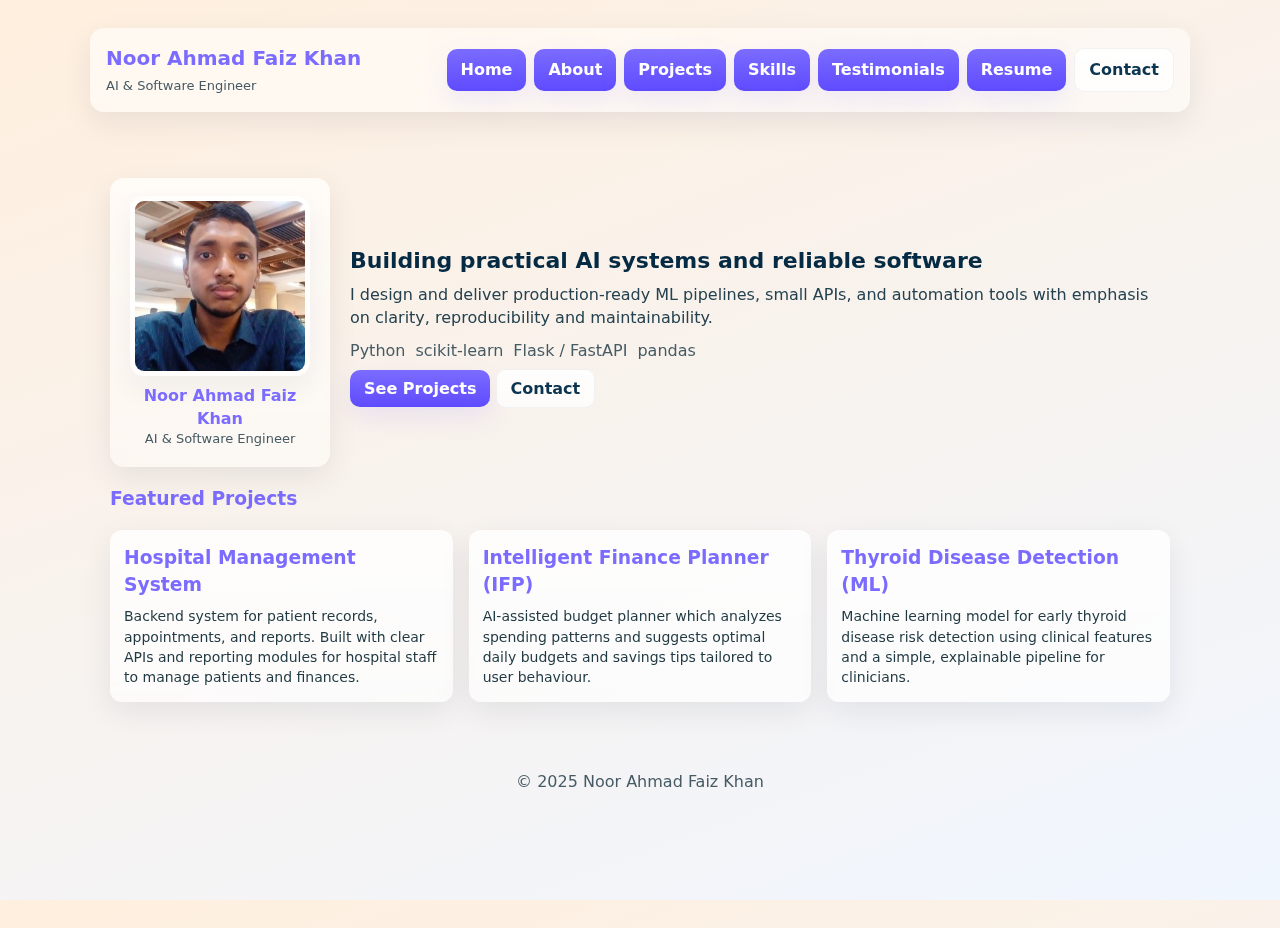
<file: index.html>
<!DOCTYPE html>
<html lang="en">
<head>
  <meta charset="utf-8" />
  <meta name="viewport" content="width=device-width, initial-scale=1" />
  <title>Noor Ahmad — Home</title>
  <link rel="stylesheet" href="style.css">
</head>
<body>

  <header class="site-header container">
    <div class="brand">
      <div class="name">Noor Ahmad Faiz Khan</div>
      <div class="role">AI & Software Engineer</div>
    </div>

    <nav class="nav">
      <a class="btn" href="index.html">Home</a>
      <a class="btn" href="about.html">About</a>
      <a class="btn" href="projects.html">Projects</a>
      <a class="btn" href="skills.html">Skills</a>
      <a class="btn" href="testimonials.html">Testimonials</a>
      <a class="btn" href="resume.pdf" download>Resume</a>
      <a class="btn secondary" href="contact.html">Contact</a>
    </nav>
  </header>

  <main class="container">
    <section class="hero">
      <div class="card-hero">
        <img src="me.jpg" alt="Noor Ahmad photo" class="photo">
        <div style="height:8px"></div>
        <div style="font-weight:800; color:var(--accent-1)">Noor Ahmad Faiz Khan</div>
        <div style="color:var(--muted); font-size:13px">AI & Software Engineer</div>
      </div>

      <div class="hero-right">
        <h2>Building practical AI systems and reliable software</h2>
        <p class="lead">I design and deliver production-ready ML pipelines, small APIs, and automation tools with emphasis on clarity, reproducibility and maintainability.</p>

        <ul class="quick-list">
          <li>Python</li><li>scikit-learn</li><li>Flask / FastAPI</li><li>pandas</li>
        </ul>

        <div style="margin-top:14px">
          <a class="btn" href="projects.html">See Projects</a>
          <a class="btn secondary" href="contact.html">Contact</a>
        </div>
      </div>
    </section>

    <section style="margin-top:18px">
      <h3 style="color:var(--accent-1)">Featured Projects</h3>
      <div class="grid">
        <article class="card">
          <h3>Hospital Management System</h3>
          <p>Backend system for patient records, appointments, and reports. Built with clear APIs and reporting modules for hospital staff to manage patients and finances.</p>
        </article>

        <article class="card">
          <h3>Intelligent Finance Planner (IFP)</h3>
          <p>AI-assisted budget planner which analyzes spending patterns and suggests optimal daily budgets and savings tips tailored to user behaviour.</p>
        </article>

        <article class="card">
          <h3>Thyroid Disease Detection (ML)</h3>
          <p>Machine learning model for early thyroid disease risk detection using clinical features and a simple, explainable pipeline for clinicians.</p>
        </article>
      </div>
    </section>

  </main>

  <footer class="site-footer container">
    <p>© 2025 Noor Ahmad Faiz Khan</p>
  </footer>

</body>
</html>
</file>
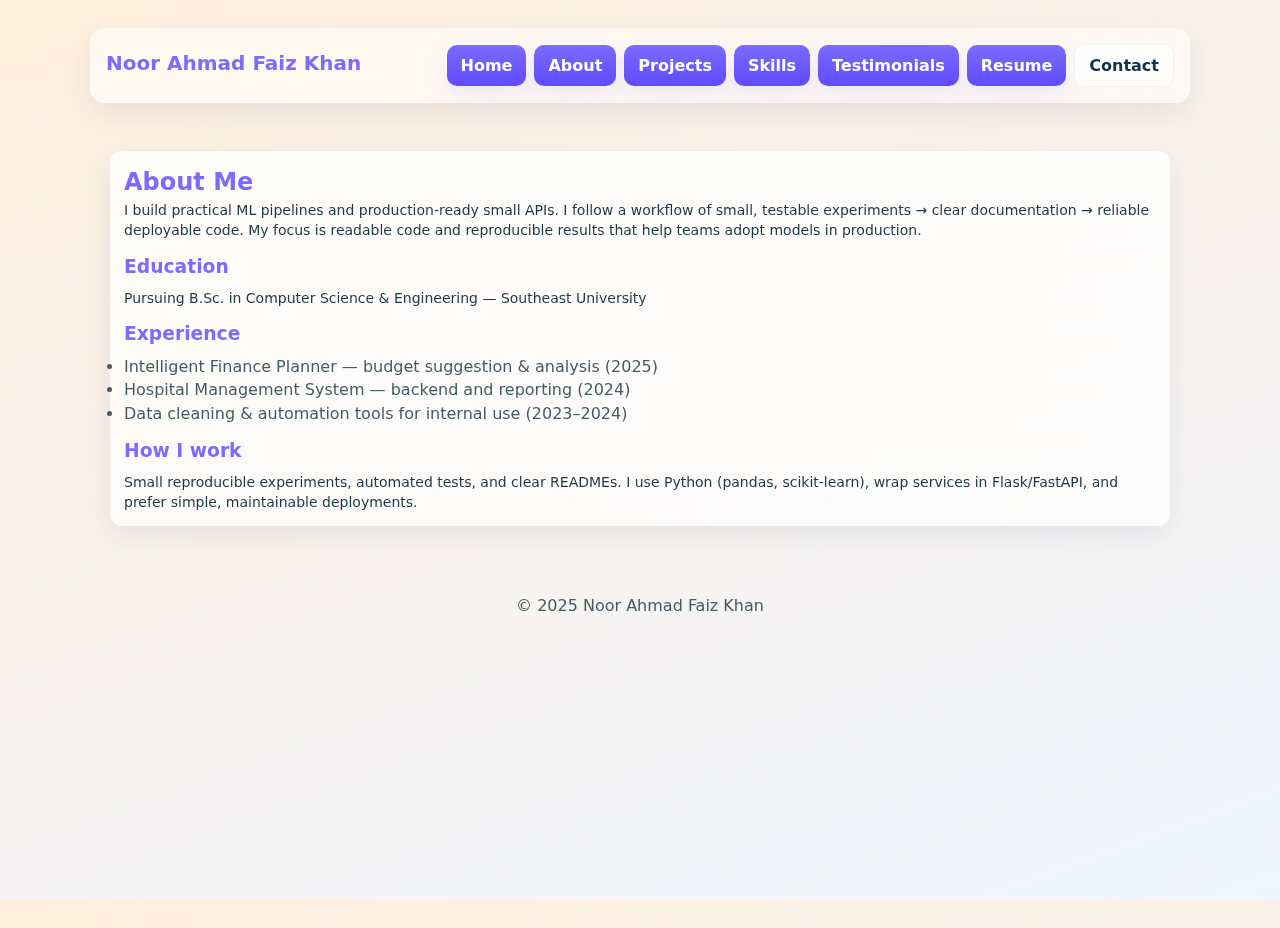
<file: about.html>
<!DOCTYPE html>
<html lang="en">
<head>
  <meta charset="utf-8" />
  <meta name="viewport" content="width=device-width, initial-scale=1" />
  <title>Noor Ahmad — About</title>
  <link rel="stylesheet" href="style.css">
</head>
<body>

  <header class="site-header container">
    <div class="brand">
      <div class="name">Noor Ahmad Faiz Khan</div>
      <div class="role"></div>
    </div>

    <nav class="nav">
      <a class="btn" href="index.html">Home</a>
      <a class="btn" href="about.html">About</a>
      <a class="btn" href="projects.html">Projects</a>
      <a class="btn" href="skills.html">Skills</a>
      <a class="btn" href="testimonials.html">Testimonials</a>
      <a class="btn" href="resume.pdf" download>Resume</a>
      <a class="btn secondary" href="contact.html">Contact</a>
    </nav>
  </header>

  <main class="container">
    <section class="card">
      <h2 style="color:var(--accent-1)">About Me</h2>
      <p>I build practical ML pipelines and production-ready small APIs. I follow a workflow of small, testable experiments → clear documentation → reliable deployable code. My focus is readable code and reproducible results that help teams adopt models in production.</p>

      <h3 style="margin-top:12px">Education</h3>
      <p>Pursuing B.Sc. in Computer Science & Engineering — Southeast University</p>

      <h3 style="margin-top:12px">Experience</h3>
      <ul style="margin-top:8px; color:var(--muted)">
        <li>Intelligent Finance Planner — budget suggestion & analysis (2025)</li>
        <li>Hospital Management System — backend and reporting (2024)</li>
        <li>Data cleaning & automation tools for internal use (2023–2024)</li>
      </ul>

      <h3 style="margin-top:12px">How I work</h3>
      <p>Small reproducible experiments, automated tests, and clear READMEs. I use Python (pandas, scikit-learn), wrap services in Flask/FastAPI, and prefer simple, maintainable deployments.</p>
    </section>

  </main>

  <footer class="site-footer container">
    <p>© 2025 Noor Ahmad Faiz Khan</p>
  </footer>
</body>
</html>
</file>
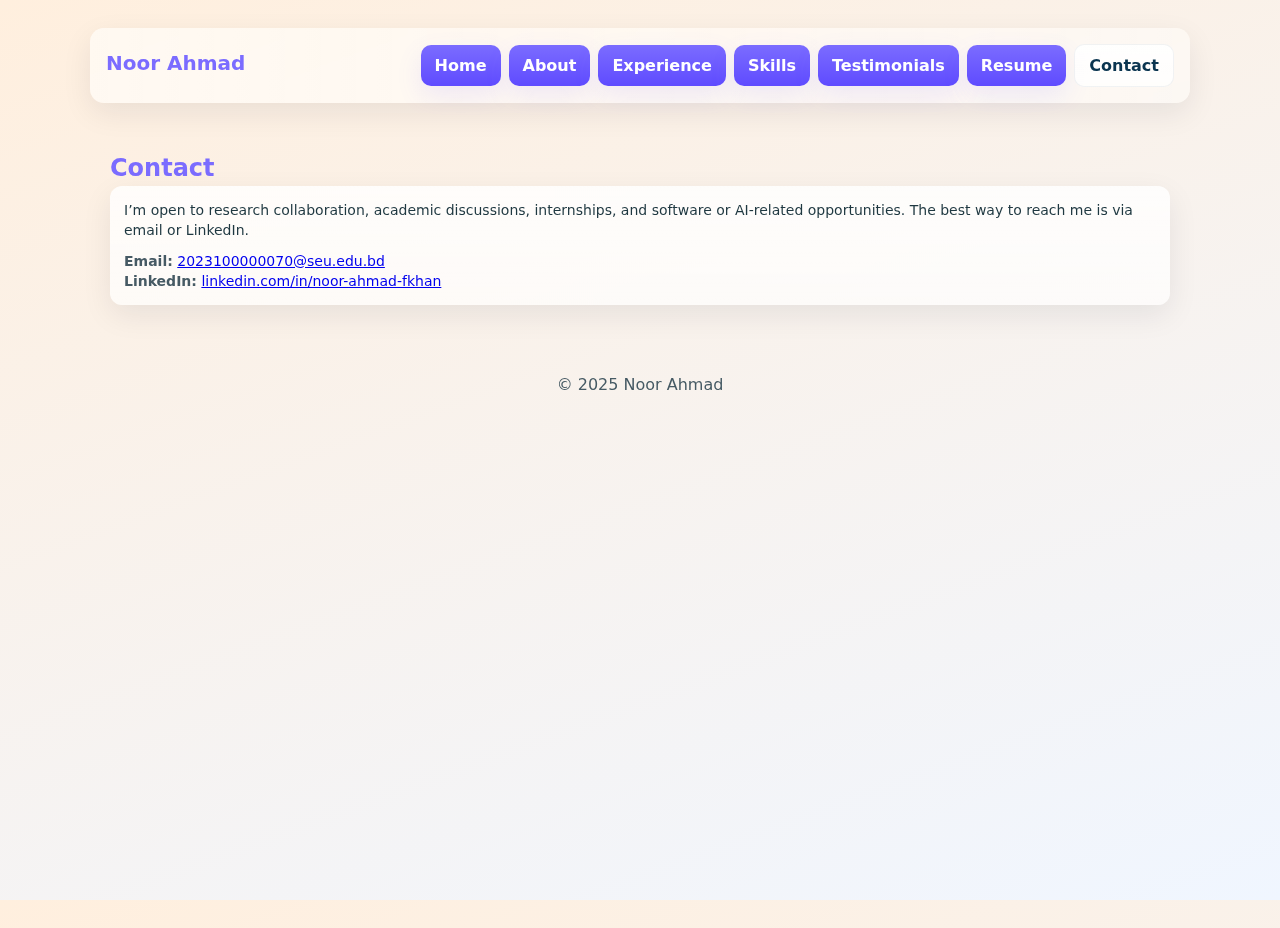
<file: contact.html>
<!DOCTYPE html>
<html lang="en">
<head>
  <meta charset="utf-8" />
  <meta name="viewport" content="width=device-width, initial-scale=1" />
  <title>Noor Ahmad — Contact</title>
  <link rel="stylesheet" href="style.css">
</head>
<body>

  <header class="site-header container">
    <div class="brand">
      <div class="name">Noor Ahmad</div>
      <div class="role"></div>
    </div>

    <nav class="nav">
      <a class="btn" href="index.html">Home</a>
      <a class="btn" href="about.html">About</a>
      <a class="btn" href="projects.html">Experience</a>
      <a class="btn" href="skills.html">Skills</a>
      <a class="btn" href="testimonials.html">Testimonials</a>
      <a class="btn" href="resume.pdf" download>Resume</a>
      <a class="btn secondary" href="contact.html">Contact</a>
    </nav>
  </header>

  <main class="container">
    <h2 style="color:var(--accent-1)">Contact</h2>

    <section class="card">
      <p class="lead">
        I’m open to research collaboration, academic discussions, internships, and software or AI-related opportunities.
        The best way to reach me is via email or LinkedIn.
      </p>

      <p style="color:var(--muted)">
        <strong>Email:</strong>
        <a class="link" href="mailto:2023100000070@seu.edu.bd">
          2023100000070@seu.edu.bd
        </a>
      </p>

      <p style="color:var(--muted)">
        <strong>LinkedIn:</strong>
        <a class="link" href="https://linkedin.com/in/noor-ahmad-fkhan" target="_blank">
          linkedin.com/in/noor-ahmad-fkhan
        </a>
      </p>
    </section>
  </main>

  <footer class="site-footer container">
    <p>© 2025 Noor Ahmad</p>
  </footer>

</body>
</html>
</file>
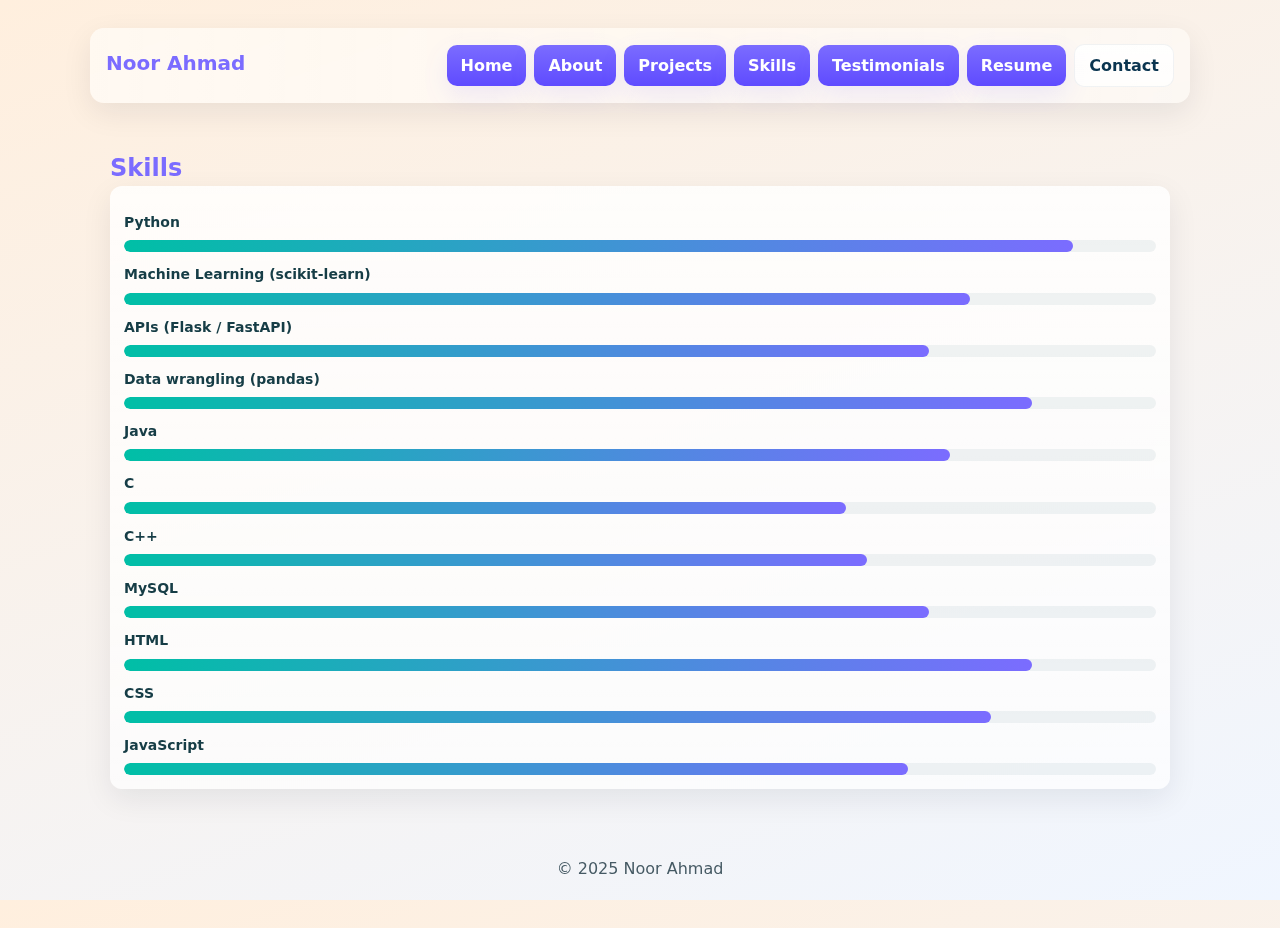
<file: skills.html>
<!DOCTYPE html>
<html lang="en">
<head>
  <meta charset="utf-8" />
  <meta name="viewport" content="width=device-width, initial-scale=1" />
  <title>Noor Ahmad — Skills</title>
  <link rel="stylesheet" href="style.css">
</head>
<body>
  <header class="site-header container">
    <div class="brand">
      <div class="name">Noor Ahmad</div>
      <div class="role"></div>
    </div>
    <nav class="nav">
      <a class="btn" href="index.html">Home</a>
      <a class="btn" href="about.html">About</a>
      <a class="btn" href="projects.html">Projects</a>
      <a class="btn" href="skills.html">Skills</a>
      <a class="btn" href="testimonials.html">Testimonials</a>
      <a class="btn" href="resume.pdf" download>Resume</a>
      <a class="btn secondary" href="contact.html">Contact</a>
    </nav>
  </header>

  <main class="container">
    <h2 style="color:var(--accent-1)">Skills</h2>

    <section class="card">
      <!-- Technical / Programming Skills -->
      <div class="skill"><div class="skill-name">Python</div><div class="skill-bar"><div class="skill-fill" style="width:92%"></div></div></div>
      <div class="skill"><div class="skill-name">Machine Learning (scikit-learn)</div><div class="skill-bar"><div class="skill-fill" style="width:82%"></div></div></div>
      <div class="skill"><div class="skill-name">APIs (Flask / FastAPI)</div><div class="skill-bar"><div class="skill-fill" style="width:78%"></div></div></div>
      <div class="skill"><div class="skill-name">Data wrangling (pandas)</div><div class="skill-bar"><div class="skill-fill" style="width:88%"></div></div></div>

      <!-- Newly added requested skills -->
      <div class="skill"><div class="skill-name">Java</div><div class="skill-bar"><div class="skill-fill" style="width:80%"></div></div></div>
      <div class="skill"><div class="skill-name">C</div><div class="skill-bar"><div class="skill-fill" style="width:70%"></div></div></div>
      <div class="skill"><div class="skill-name">C++</div><div class="skill-bar"><div class="skill-fill" style="width:72%"></div></div></div>
      <div class="skill"><div class="skill-name">MySQL</div><div class="skill-bar"><div class="skill-fill" style="width:78%"></div></div></div>
      <div class="skill"><div class="skill-name">HTML</div><div class="skill-bar"><div class="skill-fill" style="width:88%"></div></div></div>
      <div class="skill"><div class="skill-name">CSS</div><div class="skill-bar"><div class="skill-fill" style="width:84%"></div></div></div>
      <div class="skill"><div class="skill-name">JavaScript</div><div class="skill-bar"><div class="skill-fill" style="width:76%"></div></div></div>

      <!-- Soft skills removed per request -->
    </section>
  </main>

  <footer class="site-footer container">
    <p>© 2025 Noor Ahmad</p>
  </footer>
</body>
</html>
</file>
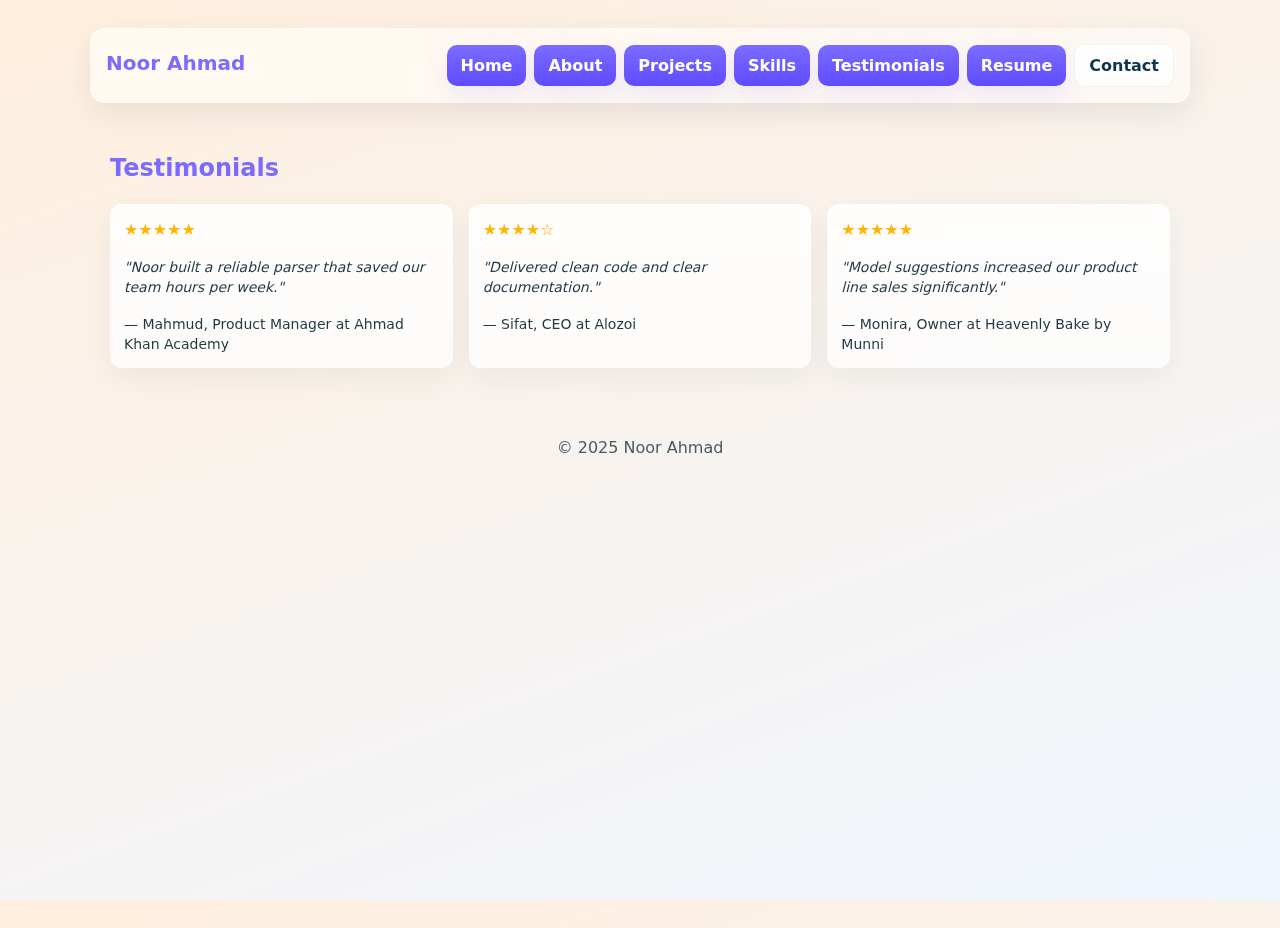
<file: testimonials.html>
<!DOCTYPE html>
<html lang="en">
<head>
  <meta charset="utf-8" />
  <meta name="viewport" content="width=device-width, initial-scale=1" />
  <title>Noor Ahmad — Testimonials</title>
  <link rel="stylesheet" href="style.css">
</head>
<body>
  <header class="site-header container">
    <div class="brand"><div class="name">Noor Ahmad</div><div class="role"></div></div>
    <nav class="nav">
      <a class="btn" href="index.html">Home</a>
      <a class="btn" href="about.html">About</a>
      <a class="btn" href="projects.html">Projects</a>
      <a class="btn" href="skills.html">Skills</a>
      <a class="btn" href="testimonials.html">Testimonials</a>
      <a class="btn" href="resume.pdf" download>Resume</a>
      <a class="btn secondary" href="contact.html">Contact</a>
    </nav>
  </header>

  <main class="container">
    <h2 style="color:var(--accent-1)">Testimonials</h2>

    <section class="grid">
      <article class="card review">
        <div class="stars">★★★★★</div>
        <p class="quote">"Noor built a reliable parser that saved our team hours per week."</p>
        <p class="who">— Mahmud, Product Manager at Ahmad Khan Academy</p>
      </article>

      <article class="card review">
        <div class="stars">★★★★☆</div>
        <p class="quote">"Delivered clean code and clear documentation."</p>
        <p class="who">— Sifat, CEO at Alozoi</p>
      </article>

      <article class="card review">
        <div class="stars">★★★★★</div>
        <p class="quote">"Model suggestions increased our product line sales significantly."</p>
        <p class="who">— Monira, Owner at Heavenly Bake by Munni</p>
      </article>
    </section>
  </main>

  <footer class="site-footer container">
    <p>© 2025 Noor Ahmad</p>
  </footer>
</body>
</html>
</file>
<file: style.css>
/* style.css — modern colorful glassmorphism theme */

/* -------- variables -------- */
:root{
  --bg-a: #ffefde;
  --bg-b: #f0f6ff;
  --accent-1: #7b6cff;   /* purple */
  --accent-2: #00bfa6;   /* teal */
  --accent-3: #ff6b6b;   /* coral */
  --muted: #465a64;
  --glass-weak: rgba(255,255,255,0.45);
  --glass-strong: rgba(255,255,255,0.70);
  --card-shadow: 0 10px 30px rgba(14,30,45,0.08);
  --radius: 14px;
  --maxw: 1100px;
  --pad: 20px;
}

/* ---- reset ---- */
*{ box-sizing:border-box; margin:0; padding:0; }
html,body{ height:100%; font-family: Inter, system-ui, -apple-system, Roboto, "Segoe UI", Arial; -webkit-font-smoothing:antialiased; }
body{
  background: linear-gradient(160deg,var(--bg-a),var(--bg-b));
  color: #062230;
  line-height:1.45;
}

/* container */
.container{ max-width:var(--maxw); margin:28px auto; padding:var(--pad); }

/* ---------- header (glass) ---------- */
.site-header{
  background: linear-gradient(90deg, rgba(255,255,255,0.6), rgba(255,255,255,0.48));
  border-radius: var(--radius);
  padding: 16px;
  box-shadow: var(--card-shadow);
  backdrop-filter: blur(8px) saturate(120%);
  display:flex;
  align-items:center;
  justify-content:space-between;
  gap:12px;
}
.brand{ display:flex; flex-direction:column; }
.brand .name{ font-size:20px; font-weight:800; color:var(--accent-1); }
.brand .role{ color:var(--muted); font-size:13px; margin-top:4px; }

/* nav buttons */
.nav{ display:flex; gap:8px; flex-wrap:wrap; align-items:center; }
.btn{
  text-decoration:none;
  background: linear-gradient(180deg,var(--accent-1), #5f4bff);
  color:white;
  padding:9px 14px;
  border-radius:10px;
  font-weight:700;
  box-shadow: 0 10px 26px rgba(123,108,255,0.12);
  transition: transform .14s ease, box-shadow .14s ease;
}
.btn.secondary{
  background: linear-gradient(180deg, rgba(255,255,255,0.9), rgba(255,255,255,0.75));
  color: #0b3550;
  border: 1px solid rgba(11,53,80,0.06);
  box-shadow: none;
}
.btn:hover{ transform: translateY(-4px); box-shadow: 0 14px 34px rgba(123,108,255,0.16); }

/* ---------- hero ---------- */
.hero{
  margin-top:18px;
  display:grid;
  grid-template-columns: 220px 1fr;
  gap:20px;
  align-items:center;
}
.card-hero{
  background: linear-gradient(180deg,var(--glass-strong), var(--glass-weak));
  padding:18px;
  border-radius:14px;
  box-shadow:var(--card-shadow);
  text-align:center;
  backdrop-filter: blur(6px) saturate(120%);
}
.photo{
  width:180px; height:180px; object-fit:cover; border-radius:14px;
  border:5px solid rgba(255,255,255,0.8);
  box-shadow: 0 12px 28px rgba(13,30,45,0.06);
  display:block; margin:0 auto;
}
.hero-right h2{ font-size:22px; color:#052a43; margin-bottom:6px; }
.lead{ color:#23414f; margin-bottom:10px; }
.quick-list{ list-style:none; display:flex; gap:10px; flex-wrap:wrap; color:var(--muted); }

/* ---------- grid cards ---------- */
.grid{ display:grid; grid-template-columns: repeat(3, 1fr); gap:16px; margin-top:18px; }
.card{
  background: linear-gradient(180deg, rgba(255,255,255,0.82), rgba(255,255,255,0.68));
  border-radius:12px;
  padding:14px;
  box-shadow: var(--card-shadow);
  backdrop-filter: blur(6px);
}
.card h3{ color: var(--accent-1); margin-bottom:8px; }
.card p{ color:#1f3841; font-size:14px; }

/* project list (no images) */
.project-list{ display:flex; flex-direction:column; gap:12px; margin-top:12px; }
.project-item{ background: linear-gradient(180deg, rgba(255,255,255,0.9), rgba(255,250,255,0.9)); padding:12px; border-radius:10px; box-shadow: 0 8px 20px rgba(12,30,45,0.04); }
.project-item h4{ color:var(--accent-2); margin-bottom:6px; }
.project-item p{ color:#21414a; }

/* ---------- skills ---------- */
.skill{ margin-top:12px; }
.skill-name{ font-weight:700; color:#163d46; margin-bottom:6px; font-size:14px; }
.skill-bar{ background: rgba(3,66,90,0.06); height:12px; border-radius:999px; overflow:hidden; }
.skill-fill{ height:100%; background: linear-gradient(90deg,var(--accent-2), var(--accent-1)); border-radius:999px; }

/* badges */
.badge{ padding:6px 10px; border-radius:999px; font-weight:700; }

/* ---------- testimonials (stars) ---------- */
.review{ display:flex; flex-direction:column; gap:8px; }
.stars{ color:#ffb400; font-size:16px; }
.quote{ font-style:italic; color:#12323a; }
.who{ color:var(--muted); font-size:13px; }

/* ---------- contact form ---------- */
.form{ display:grid; gap:10px; margin-top:8px; }
.input, textarea{ width:100%; padding:10px; border-radius:8px; border:1px solid rgba(12,30,45,0.06); background: rgba(255,255,255,0.9); font-size:14px; }
textarea{ min-height:120px; resize:vertical; }

/* CTA */
.btn-primary{ background: linear-gradient(180deg,var(--accent-3), #ff6b6b); color:white; padding:10px 14px; border-radius:10px; border:none; font-weight:800; cursor:pointer; }

/* footer */
.site-footer{ text-align:center; color:var(--muted); margin-top:18px; }

/* responsive */
@media (max-width: 920px){
  .grid{ grid-template-columns: repeat(2,1fr); }
  .hero{ grid-template-columns: 1fr; text-align:center; }
}
@media (max-width: 520px){
  .grid{ grid-template-columns: 1fr; }
  .nav{ justify-content:center; width:100%; }
  .brand{ text-align:center; }
}

/* ---------- Additional styles for Projects, Skills and Testimonials ---------- */

/* Project list layout (vertical list cards) */
.project-list {
  display: flex;
  flex-direction: column;
  gap: 14px;
  margin-top: 12px;
}

/* Individual project item */
.project-item {
  background: linear-gradient(180deg, rgba(255,255,255,0.9), rgba(255,250,255,0.9));
  padding: 14px;
  border-radius: 12px;
  box-shadow: 0 8px 20px rgba(12,30,45,0.05);
  border-left: 4px solid rgba(123,108,255,0.16);
}
.project-item h4 { margin: 0 0 6px 0; color: var(--accent-2); font-size: 17px; }
.project-item p { margin: 4px 0; color: #18373a; line-height:1.45; font-size:14px; }

/* Make project list slightly denser on small screens */
@media (max-width: 700px) {
  .project-list { gap: 10px; }
  .project-item { padding: 12px; }
}

/* Skill card tweaks (ensures consistent spacing) */
.skill { margin-top: 12px; }
.skill-name { font-weight:700; color:#163d46; margin-bottom:8px; font-size:14px; }
.skill-bar { background: rgba(3,66,90,0.06); height: 12px; border-radius: 999px; overflow: hidden; }
.skill-fill { height: 100%; background: linear-gradient(90deg,var(--accent-2), var(--accent-1)); border-radius: 999px; transition: width .6s ease; }

/* Testimonials grid (cards, stars, attribution) */
.testimonials-grid {
  display: grid;
  grid-template-columns: repeat(3, 1fr);
  gap: 14px;
  margin-top: 14px;
}
@media (max-width: 920px) {
  .testimonials-grid { grid-template-columns: repeat(2,1fr); }
}
@media (max-width: 520px) {
  .testimonials-grid { grid-template-columns: 1fr; }
}

.card.review {
  padding: 14px;
  border-radius: 12px;
  background: linear-gradient(180deg, rgba(255,255,255,0.9), rgba(255,255,255,0.76));
  box-shadow: 0 10px 28px rgba(12,30,45,0.05);
}
.stars { font-size:16px; color:#ffb400; margin-bottom:8px; }
.quote { font-style: italic; color:#0f3940; margin-bottom:8px; }
.who { color:var(--muted); font-size:13px; }

/* small spacing helpers */
.project-list .project-item + .project-item { margin-top: 8px; }
</file>
